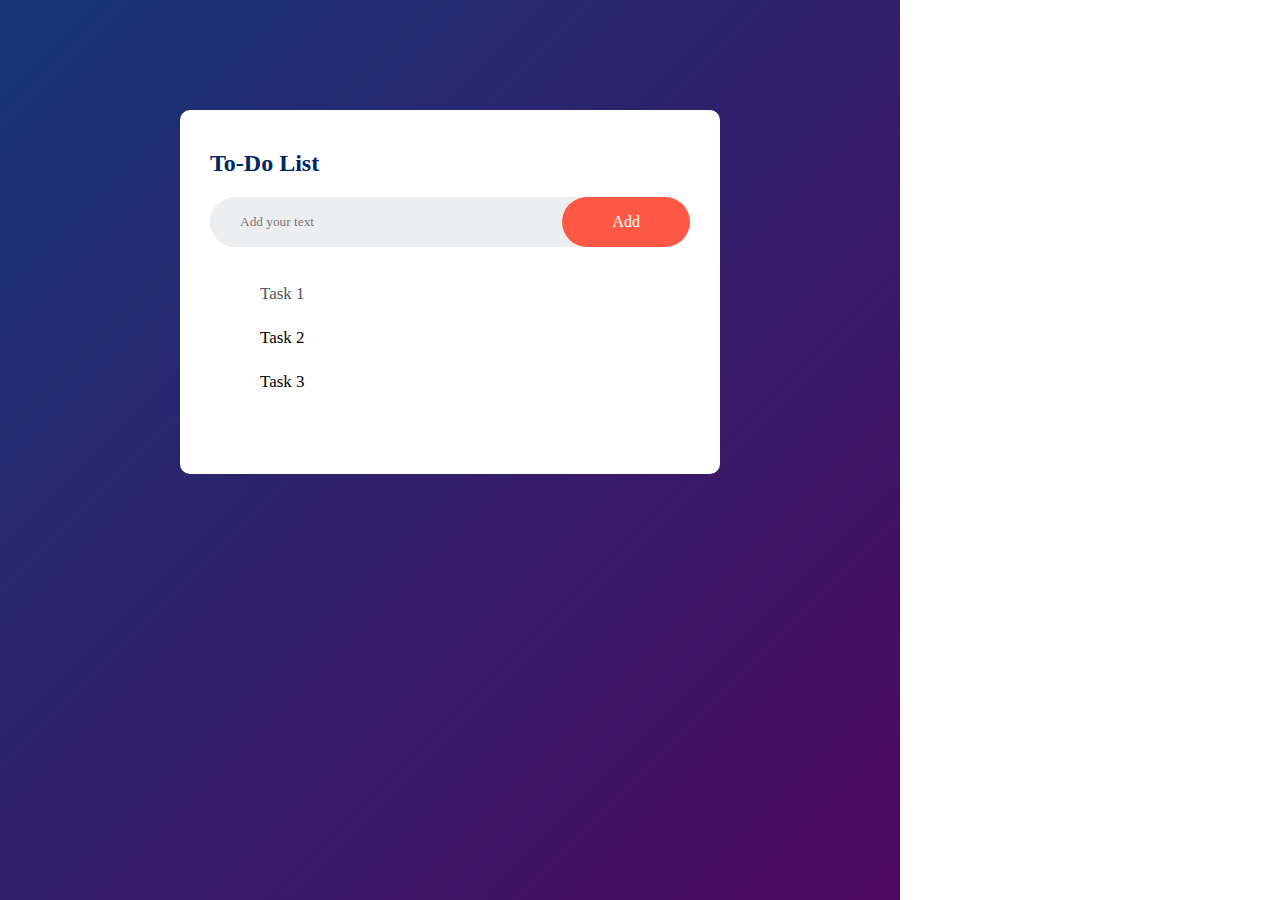
<file: assignment/index.html>
<!DOCTYPE html>
<html>
    <head>
        <meta name="viewport" content="width=device-width, initial-scale=1">
        <title>To Do List App</title>
        <link rel="stylesheet" href="styles.css">
    </head>
    <body>
        <div class="container">
            <div class="todo-app">
                <h2>To-Do List</h2>
                <div class="row">
                    <input type="text" id="input-box" placeholder="Add your text">
                    <button onclick="AddTask()">Add</button>
                </div>
                <ul id="list-container">
                    <li class="checked">Task 1</li>
                    <li>Task 2</li>
                    <li>Task 3</li>
                </ul>
            </div>
        </div>
        <script src="script.js"></script>
    </body>
</html>
</file>
<file: assignment/styles.css>
*{
    margin: 0;
    padding: 0;
    font-family: 'Times New Roman', Times, serif;
    box-sizing: border-box;
}
.container{
    width: 100vh;
    min-height: 100vh;
    background: linear-gradient(135deg, #153677, #4e085f);
    padding: 10px;
}
.todo-app{
    width: 100%;
    max-width: 540px;
    background: #fff;
    margin: 100px auto 20px;
    padding: 40px 30px 70px;
    border-radius: 10px;
}
.todo-app h2{
    color: #002765;
    display: flex;
    align-items: center;
    margin-bottom: 20px;
}
.row{
   display: flex;
   align-items: center;
   justify-content: space-between;
   background: #edeef0;
   border-radius: 30px;
   padding-left: 20px;
   margin-bottom: 25px; 
}
input{
    flex: 1;
    border: none;
    outline: none;
    background: transparent;
    padding: 10px;
}
button{
    border: none;
    outline: none;
    padding: 16px 50px;
    background: #ff5945;
    color: #fff;
    font-size: 16px;
    cursor: pointer;
    border-radius: 40px;
}
ul li{
    list-style: none;
    font-size: 17px;
    padding: 12px 8px 12px 50px;
    user-select: none;
    cursor: pointer;
    position: relative;
}
ul li::before{
content: '';
position: absolute;
height: 28px;
width: 28px;
border-radius: 50%;
background-size: cover;
background-position: center;
top: 12px;
left: 8px;
}
ul li.checked{
    color: #555;
    text-decoration: none;
}
ul li span{
   position: absolute; 
   right: 0;
   top: 5px;
   width: 40px;
   font-size: 22px;
   line-height: 40px;
   text-align: center;
   border-radius: 50%;
   color: #555
}
ul li span:hover{
    background: #edeef0;
}
</file>
